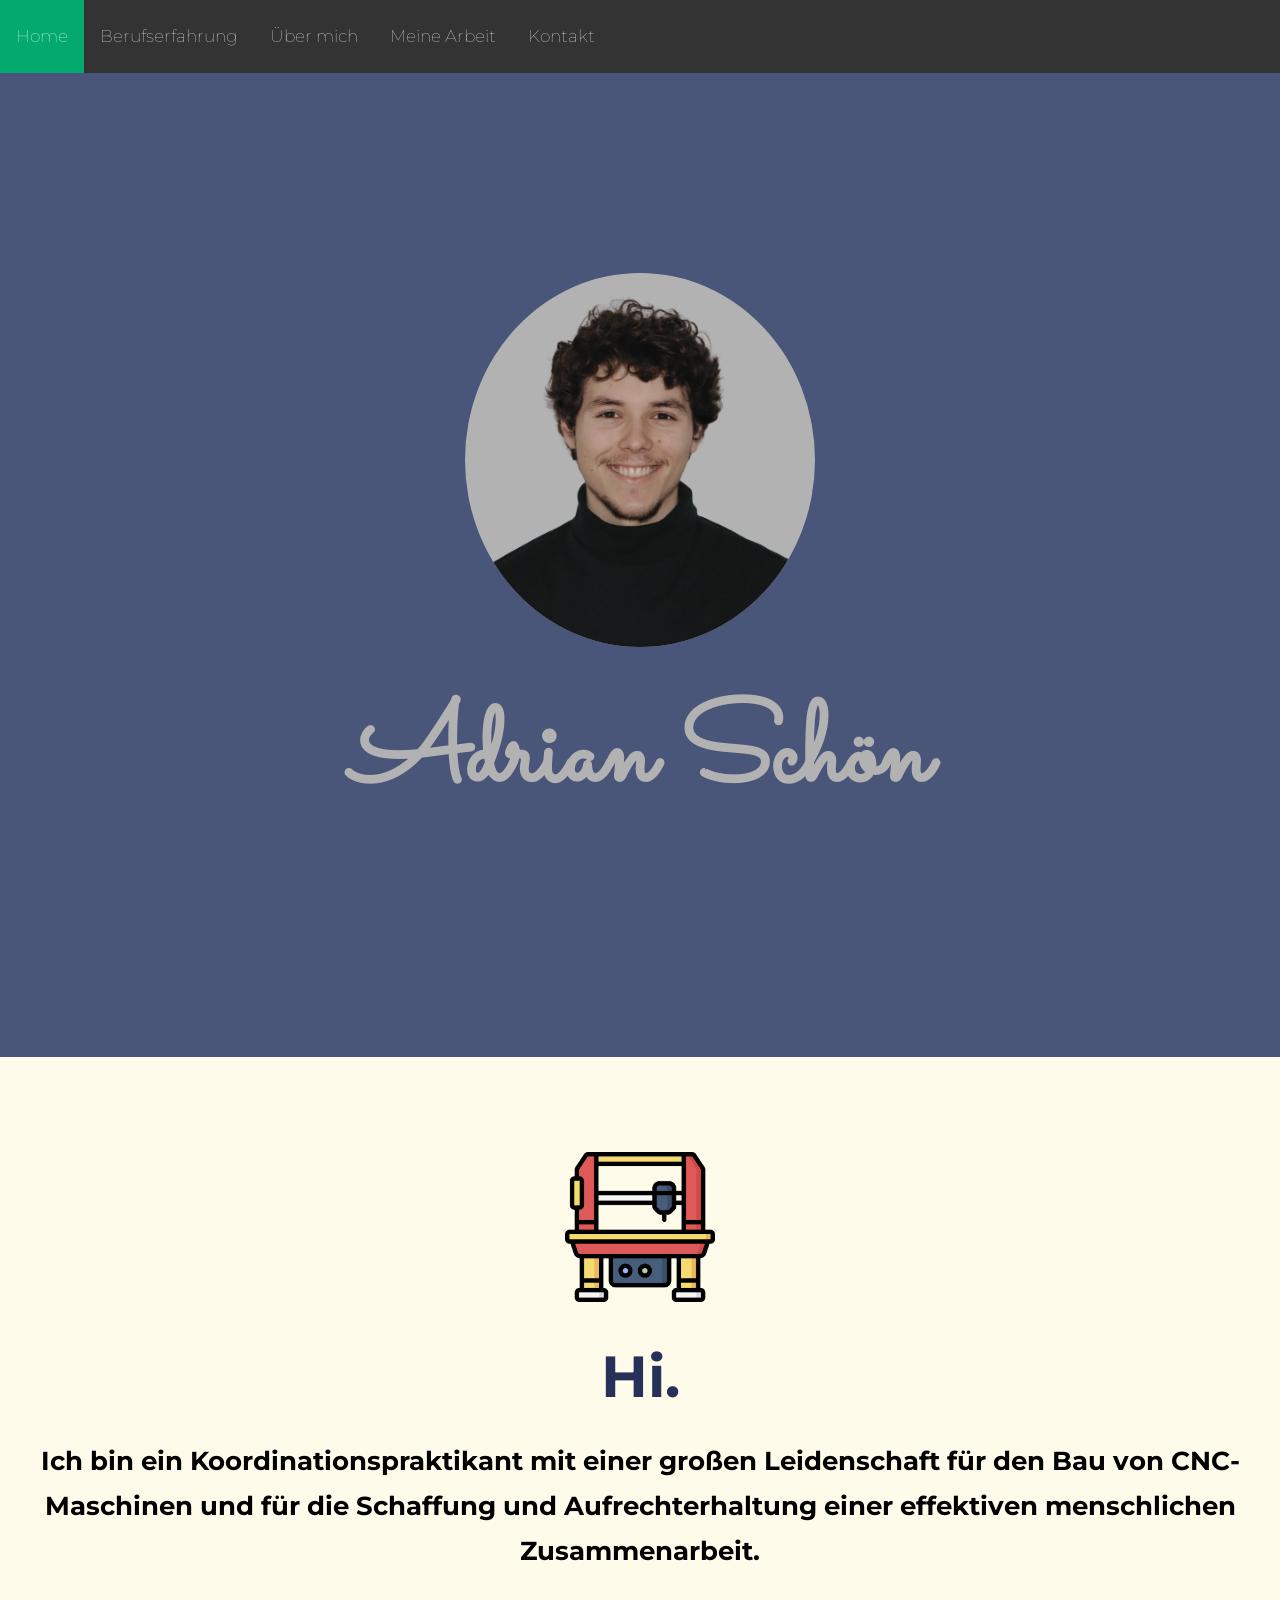
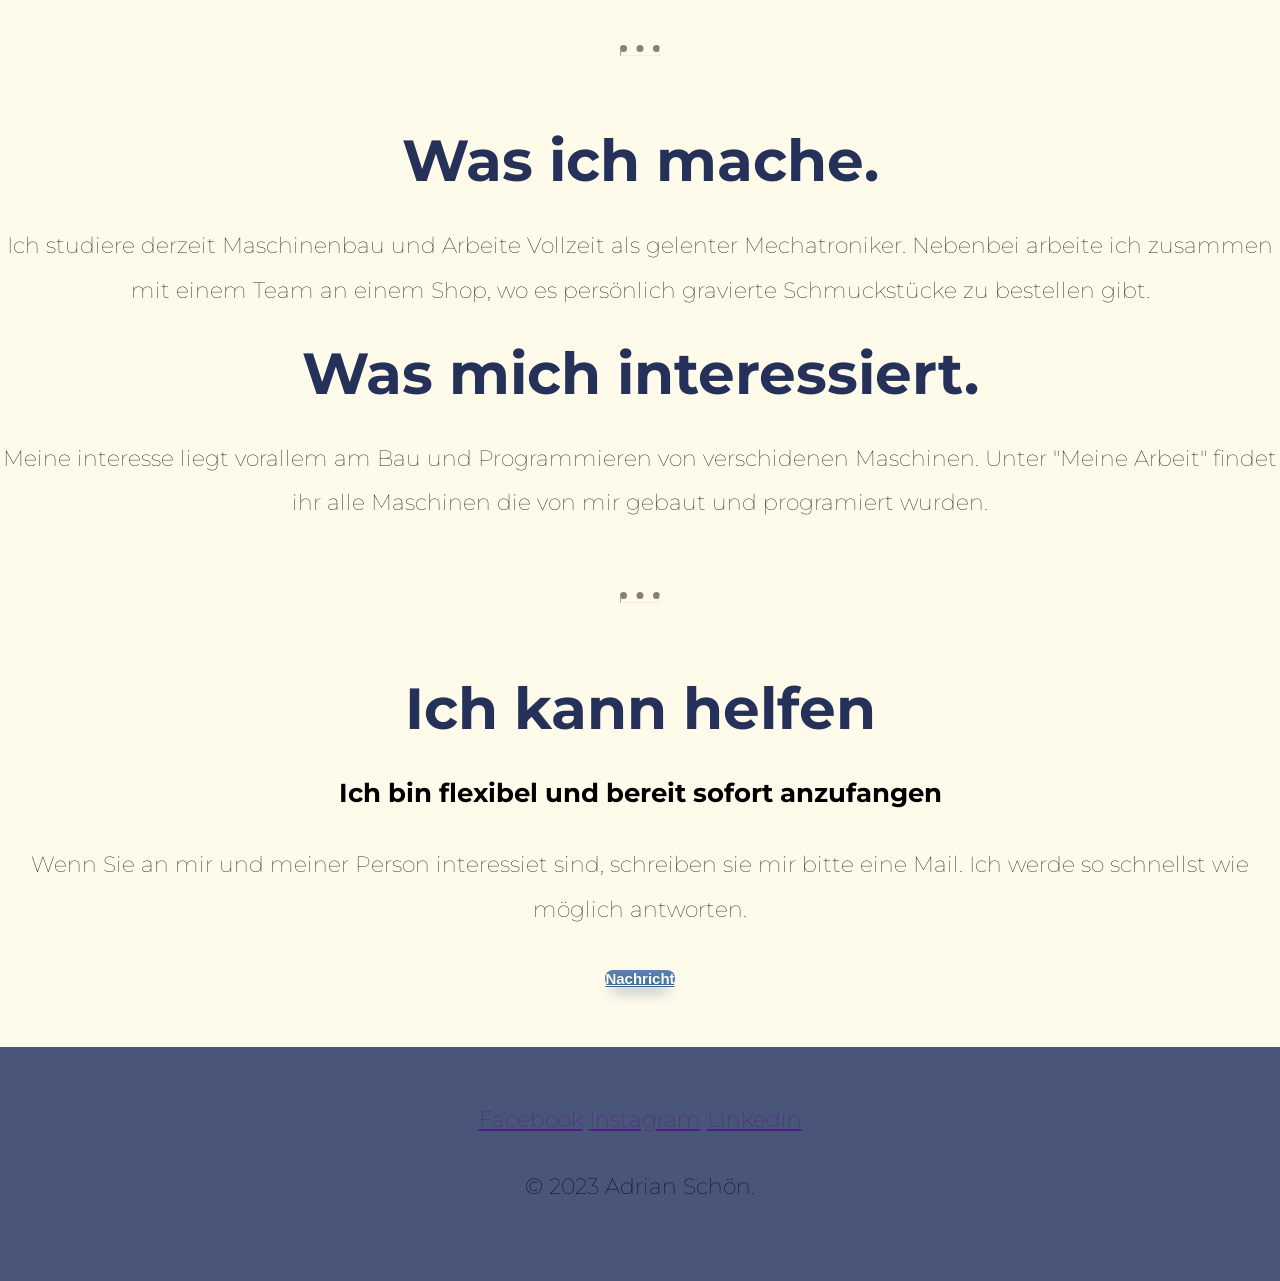
<file: Adrian Schon/index.html>
<!DOCTYPE html>
<html lang="en" dir="ltr">
  <head>
    <meta charset="utf-8">
    <title>Adrian Schön - persönliche seite</title>
    <link rel="icon" href="favicon.com">
    <link rel="stylesheet" href="css/styles.css">
    <link rel="preconnect" href="https://fonts.googleapis.com">
    <link rel="preconnect" href="https://fonts.gstatic.com" crossorigin>
    <link href="https://fonts.googleapis.com/css2?family=Cookie&family=Montserrat:wght@200;400&family=Sacramento&display=swap" rel="stylesheet">
  </head>
  <body>
  <div class="topnav">
    <a class="active" href="index.html">Home</a>
    <a href="cv.html">Berufserfahrung</a>
    <a href="cv.html">Über mich</a>
    <a href="#news">Meine Arbeit</a>
    <a href="kontakt.html">Kontakt</a>
  </div>
  <div class="first-container">
    <a href="cv.html"><img class="jpg" width="350px" src="fotka.png" alt="photo"></a>
    <h1 class="name">Adrian Schön</h1>
  </div>
  <br>
  <div id="rest">
    <a href="#moje maszyny"><img width="150px" src="factory.png" alt="machine"></a>
    <h1>Hi.</h1>
    <h3>Ich bin ein Koordinationspraktikant mit einer großen Leidenschaft für den Bau von CNC-Maschinen und für die Schaffung und Aufrechterhaltung einer effektiven menschlichen Zusammenarbeit.</h3>
    <br>
    <hr>
    <br>
    <h1>Was ich mache.</h1>
    <p>Ich studiere derzeit Maschinenbau und Arbeite Vollzeit als gelenter Mechatroniker. Nebenbei arbeite ich zusammen mit einem Team an einem Shop, wo es persönlich gravierte Schmuckstücke zu bestellen gibt.</p>
    <h1>Was mich interessiert.</h1>
    <p>Meine interesse liegt vorallem am Bau und Programmieren von verschidenen Maschinen. Unter "Meine Arbeit" findet ihr alle Maschinen die von mir gebaut und programiert wurden.</p>
  <br>
  <hr>
  <br>
    <h1>Ich kann helfen</h1>
    <h3>Ich bin flexibel und bereit sofort anzufangen</h3>
    <p>Wenn Sie an mir und meiner Person interessiet sind, schreiben sie mir bitte eine Mail. Ich werde so schnellst wie möglich antworten.</p>
    <a class="message" href="mailto:adrians3108@gmail.com">Nachricht</a>
    <br>
    <br>
  </div>
  <div class="last-container">
    <a href="">Facebook</a>
    <a href="">Instagram</a>
    <a href="">Linkedin</a>
    <p>© 2023 Adrian Schön.</p>
  </div>
  </body>
</html>
</file>
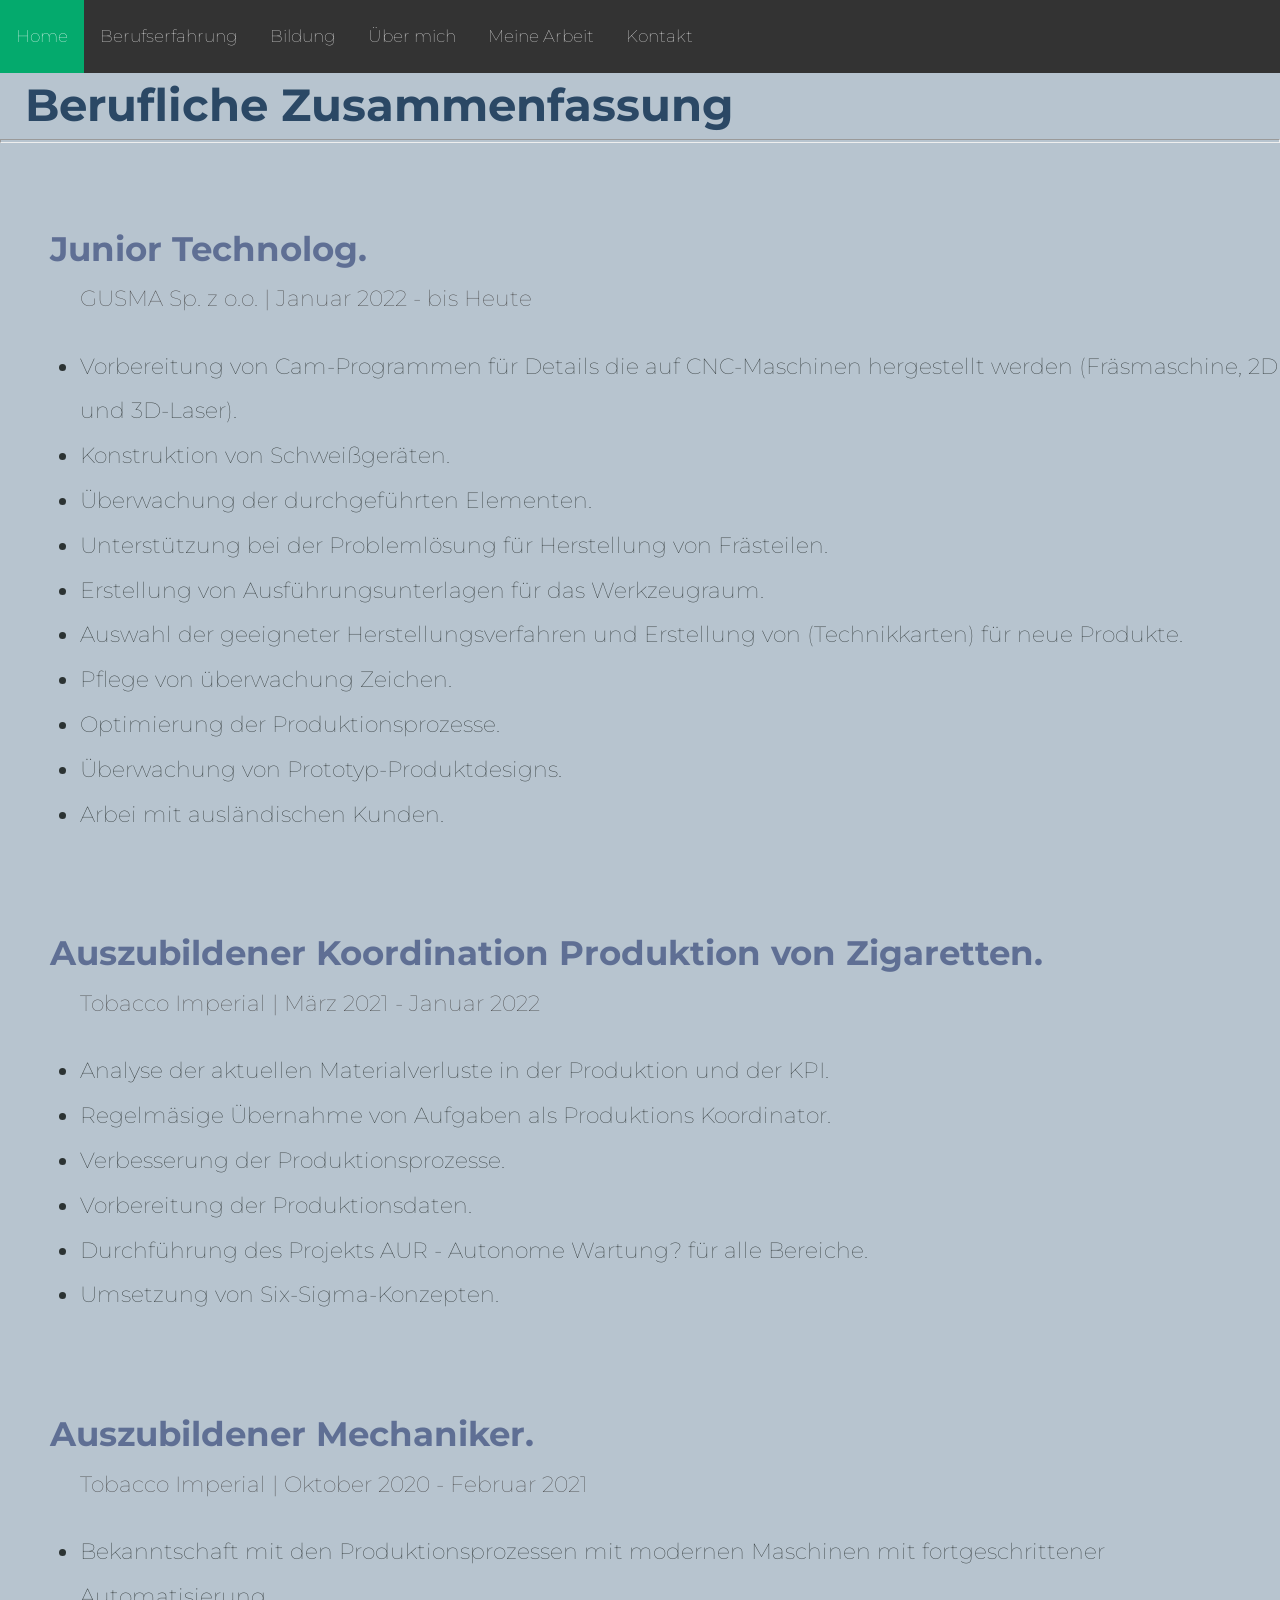
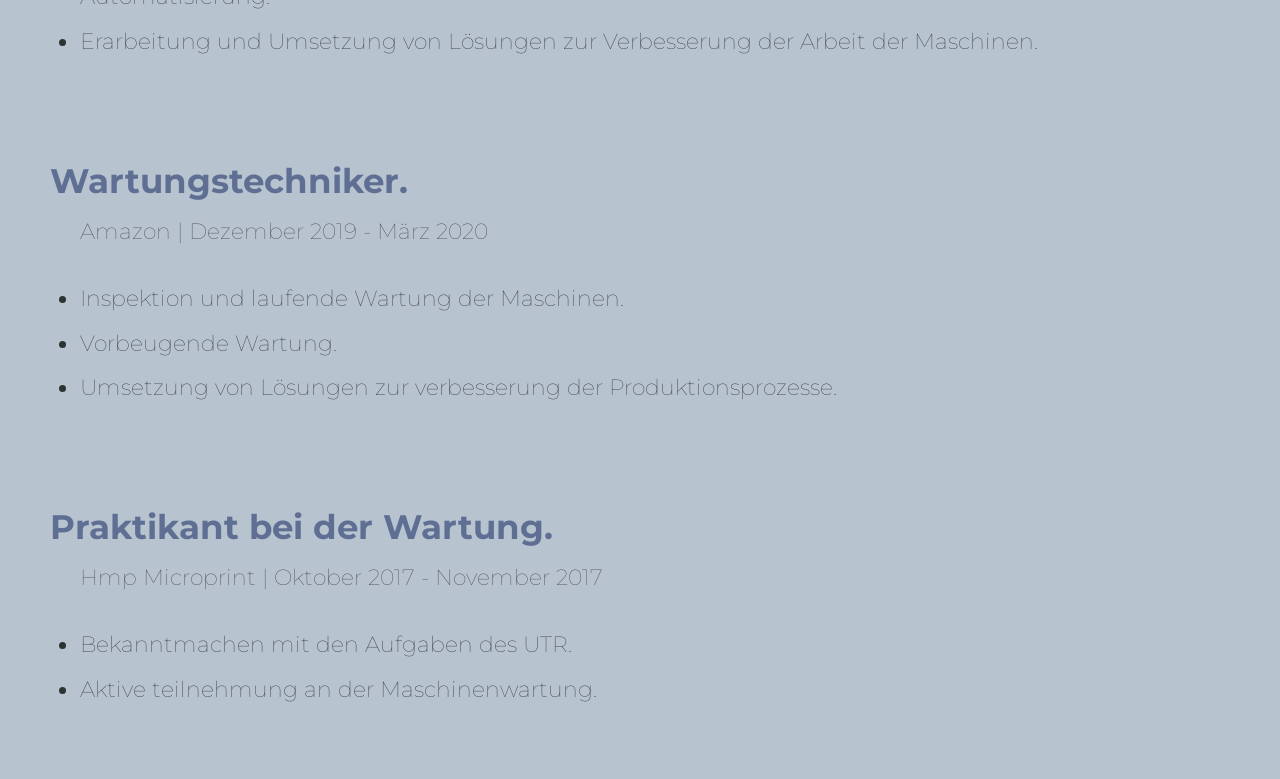
<file: Adrian Schon/beruf.html>
<!DOCTYPE html>
<html lang="en" dir="ltr">
  <head>
    <meta charset="utf-8">
    <title>Berufserfahrung</title>
    <link rel="icon" href="favicon.com">
    <link rel="stylesheet" href="css/styles2.css">
    <link rel="preconnect" href="https://fonts.googleapis.com">
    <link rel="preconnect" href="https://fonts.gstatic.com" crossorigin>
    <link href="https://fonts.googleapis.com/css2?family=Cookie&family=Montserrat:wght@200;400&family=Sacramento&display=swap" rel="stylesheet">
  </head>
  <body>
    <div class="topnav">
      <a class="active" href="index.html">Home</a>
      <a href="beruf.html">Berufserfahrung</a>
      <a href="bildung.html">Bildung</a>
      <a href="cv.html">Über mich</a>
      <a href="#news">Meine Arbeit</a>
      <a href="kontakt.html">Kontakt</a>
    </div>

    <h1>Berufliche Zusammenfassung</h1>
    <hr>
    <div class="rest">
    <br>
    <h2>Junior Technolog.</h2>
    <p>GUSMA Sp. z o.o. | Januar 2022 - bis Heute</p>
    <ul>
      <li>Vorbereitung von Cam-Programmen für Details die auf CNC-Maschinen hergestellt werden (Fräsmaschine, 2D und 3D-Laser).</li>
      <li>Konstruktion von Schweißgeräten.</li>
      <li>Überwachung der durchgeführten Elementen.</li>
      <li>Unterstützung bei der Problemlösung für Herstellung von Frästeilen.</li>
      <li>Erstellung von Ausführungsunterlagen für das Werkzeugraum.</li>
      <li>Auswahl der geeigneter Herstellungsverfahren und Erstellung von (Technikkarten) für neue Produkte.</li>
      <li>Pflege von überwachung Zeichen.</li>
      <li>Optimierung der Produktionsprozesse.</li>
      <li>Überwachung von Prototyp-Produktdesigns.</li>
      <li>Arbei mit ausländischen Kunden.</li>
    </ul>
    <br>
    <h2>Auszubildener Koordination Produktion von Zigaretten.</h2>
    <p>Tobacco Imperial | März 2021 - Januar 2022</p>
    <ul>
      <li>Analyse der aktuellen Materialverluste in der Produktion und der KPI.</li>
      <li>Regelmäsige Übernahme von Aufgaben als Produktions Koordinator.</li>
      <li>Verbesserung der Produktionsprozesse.</li>
      <li>Vorbereitung der Produktionsdaten.</li>
      <li>Durchführung des Projekts AUR - Autonome Wartung? für alle Bereiche.</li>
      <li>Umsetzung von Six-Sigma-Konzepten.</li>
    </ul>

        <br>
        <h2>Auszubildener Mechaniker.</h2>
        <p>Tobacco Imperial | Oktober 2020 - Februar 2021</p>
        <ul>
          <li>Bekanntschaft mit den Produktionsprozessen mit modernen Maschinen mit fortgeschrittener Automatisierung.</li>
          <li>Erarbeitung und Umsetzung von Lösungen zur Verbesserung der Arbeit der Maschinen.</li>
      </ul>
      <br>
      <h2>Wartungstechniker.</h2>
      <p>Amazon | Dezember 2019 - März 2020</p>
      <ul>
        <li>Inspektion und laufende Wartung der Maschinen.</li>
        <li>Vorbeugende Wartung.</li>
        <li>Umsetzung von Lösungen zur verbesserung der Produktionsprozesse.</li>
      </ul>
      <br>
      <h2>Praktikant bei der Wartung.</h2>
      <p>Hmp Microprint | Oktober 2017 - November 2017</p>
      <ul>
        <li>Bekanntmachen mit den Aufgaben des UTR.</li>
        <li>Aktive teilnehmung an der Maschinenwartung.</li>
        </ul>
      <br>
  </body>
</html>
</file>
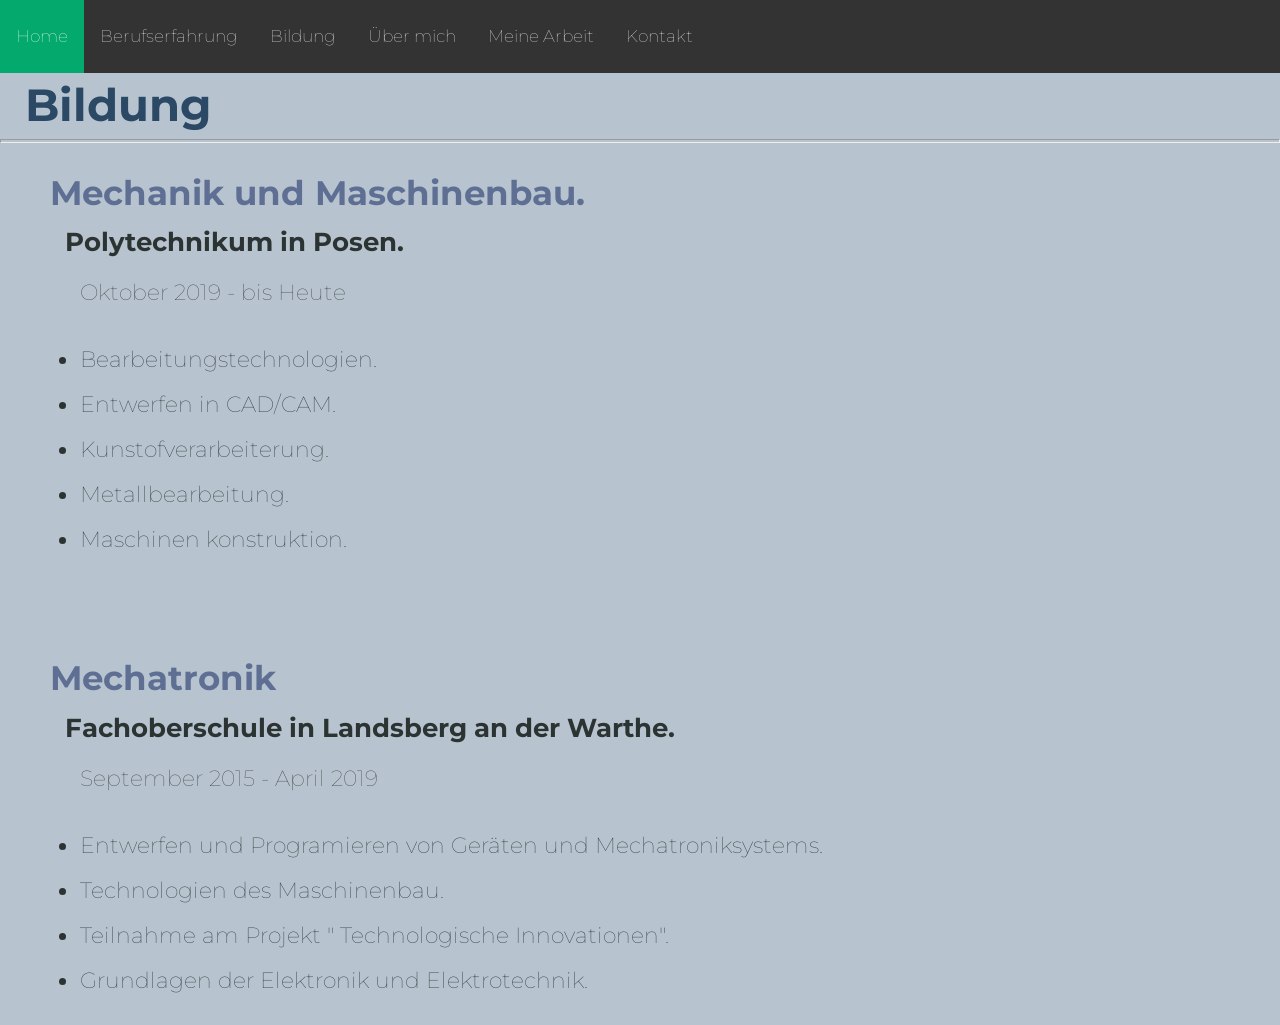
<file: Adrian Schon/bildung.html>
<!DOCTYPE html>
<html lang="en" dir="ltr">
  <head>
    <meta charset="utf-8">
    <title>Bildung</title>
    <link rel="icon" href="favicon.com">
    <link rel="stylesheet" href="css/styles2.css">
    <link rel="preconnect" href="https://fonts.googleapis.com">
    <link rel="preconnect" href="https://fonts.gstatic.com" crossorigin>
    <link href="https://fonts.googleapis.com/css2?family=Cookie&family=Montserrat:wght@200;400&family=Sacramento&display=swap" rel="stylesheet">
  </head>
  <body>
    <div class="topnav">
      <a class="active" href="index.html">Home</a>
      <a href="beruf.html">Berufserfahrung</a>
      <a href="bildung.html">Bildung</a>
      <a href="cv.html">Über mich</a>
      <a href="#news">Meine Arbeit</a>
      <a href="kontakt.html">Kontakt</a>
    </div>

    <h1>Bildung</h1>
    <hr>
    <div class="rest">
    <h2>Mechanik und Maschinenbau.</h2>
    <h3>Polytechnikum in Posen.</h3>
    <p>Oktober 2019 - bis Heute</p>
    <ul>
      <li>Bearbeitungstechnologien.</li>
      <li>Entwerfen in CAD/CAM.</li>
      <li>Kunstofverarbeiterung.</li>
      <li>Metallbearbeitung.</li>
      <li>Maschinen konstruktion.</li>
    </ul>
    <br>
    <h2>Mechatronik</h2>
    <h3>Fachoberschule in Landsberg an der Warthe.</h3>
    <p>September 2015 - April 2019</p>
    <ul>
      <li>Entwerfen und Programieren von Geräten und Mechatroniksystems.</li>
      <li>Technologien des Maschinenbau.</li>
      <li>Teilnahme am Projekt " Technologische Innovationen".</li>
      <li>Grundlagen der Elektronik und Elektrotechnik.</li>
      </ul>
    </div>
  </body>
</html>
</file>
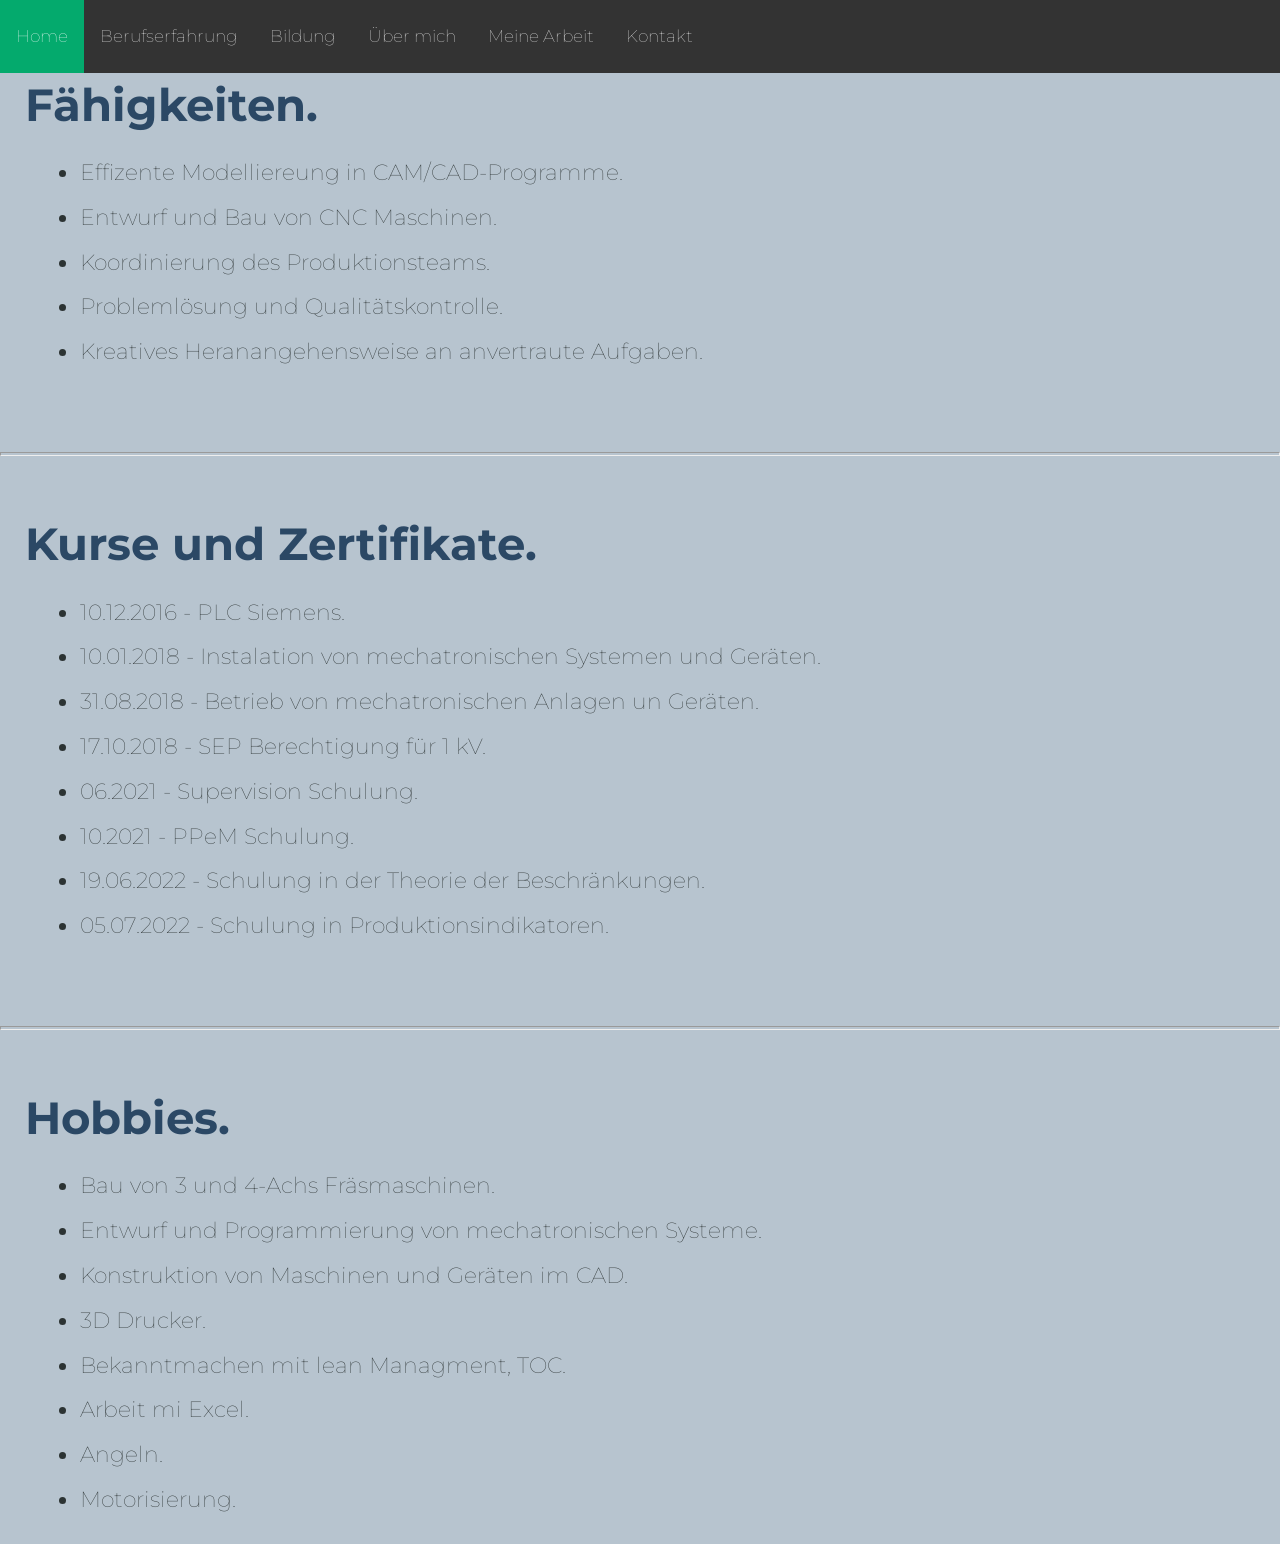
<file: Adrian Schon/cv.html>
<!DOCTYPE html>
<html lang="en" dir="ltr">
  <head>
    <meta charset="utf-8">
    <title>Mein Lebenslauf</title>
    <link rel="stylesheet" href="css/styles2.css">
    <link rel="icon" href="favicon.com">
    <link rel="preconnect" href="https://fonts.googleapis.com">
    <link rel="preconnect" href="https://fonts.gstatic.com" crossorigin>
    <link href="https://fonts.googleapis.com/css2?family=Cookie&family=Montserrat:wght@200;400&family=Sacramento&display=swap" rel="stylesheet">
  </head>
  <body>
    <div class="topnav">
      <a class="active" href="index.html">Home</a>
      <a href="beruf.html">Berufserfahrung</a>
      <a href="bildung.html">Bildung</a>
      <a href="cv.html">Über mich</a>
      <a href="#news">Meine Arbeit</a>
      <a href="kontakt.html">Kontakt</a>
    </div>
  <h1>Fähigkeiten.</h1>
  <div class="rest">
  <ul>
    <li>Effizente Modelliereung in CAM/CAD-Programme.</li>
    <li>Entwurf und Bau von CNC Maschinen.</li>
    <li>Koordinierung des Produktionsteams.</li>
    <li>Problemlösung und Qualitätskontrolle.</li>
    <li>Kreatives Heranangehensweise an anvertraute Aufgaben.</li>
  </ul>
  <br>
</div>
  <hr class="hr">
  <br>
  <h1>Kurse und Zertifikate.</h1>
  <div class="rest">
  <ul>
    <li>10.12.2016 - PLC Siemens.</li>
    <li>10.01.2018 - Instalation von mechatronischen Systemen und Geräten.</li>
    <li>31.08.2018 - Betrieb von mechatronischen Anlagen un Geräten.</li>
    <li>17.10.2018 - SEP Berechtigung für 1 kV.</li>
    <li>06.2021 - Supervision Schulung.</li>
    <li>10.2021 - PPeM Schulung.</li>
    <li>19.06.2022 - Schulung in der Theorie der Beschränkungen.</li>
    <li>05.07.2022 - Schulung in Produktionsindikatoren.</li>
  </ul>
  <br>
</div>
  <hr class="hr">
  <br>
  <h1>Hobbies.</h1>
  <div class="rest">
  <ul>
    <li>Bau von 3 und 4-Achs Fräsmaschinen.</li>
    <li>Entwurf und Programmierung von mechatronischen Systeme.</li>
    <li>Konstruktion von Maschinen und Geräten im CAD.</li>
    <li>3D Drucker.</li>
    <li>Bekanntmachen mit lean Managment, TOC.</li>
    <li>Arbeit mi Excel.</li>
    <li>Angeln.</li>
    <li>Motorisierung.</li>
  </div>
  </body>
</html>
</file>
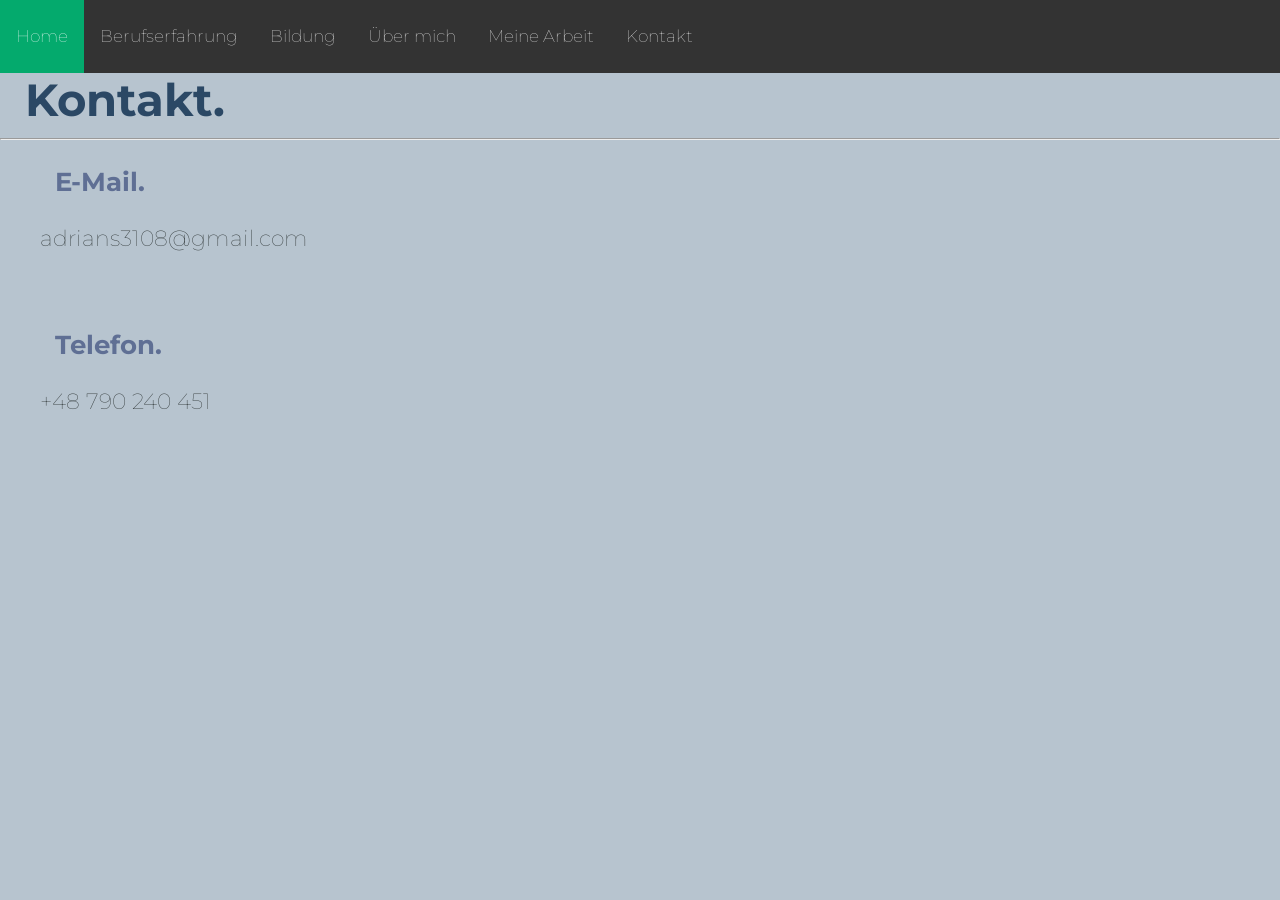
<file: Adrian Schon/kontakt.html>
<!DOCTYPE html>
<html lang="en" dir="ltr">
  <head>
    <meta charset="utf-8">
    <title>Kontaktiere mich</title>
    <link rel="icon" href="favicon.com">
    <link rel="stylesheet" href="css/styles3.css">
    <link rel="preconnect" href="https://fonts.googleapis.com">
    <link rel="preconnect" href="https://fonts.gstatic.com" crossorigin>
    <link href="https://fonts.googleapis.com/css2?family=Cookie&family=Montserrat:wght@200;400&family=Sacramento&display=swap" rel="stylesheet">
  </head>
  <body>
    <div class="topnav">
      <a class="active" href="index.html">Home</a>
      <a href="beruf.html">Berufserfahrung</a>
      <a href="bildung.html">Bildung</a>
      <a href="cv.html">Über mich</a>
      <a href="#news">Meine Arbeit</a>
      <a href="kontakt.html">Kontakt</a>
    </div>

    <h1>Kontakt.</h1>
    <hr>
    <div class="rest">

    <h3>E-Mail.</h3>
    <p>adrians3108@gmail.com</p>
    <br>
    <h3>Telefon.</h3>
    <p>+48 790 240 451</p>

    </div>
  </body>
</html>
</file>
<file: Adrian Schon/css/styles.css>
body {
  text-align: center;
  font-weight: lighter;
  font-family: "Montserrat", sans-serif;
  margin: 0px;
  background-color: #FFFBEB;
  line-height: 200%;
  font-size: 140%;
}

h1 {
  color: #263159;
  font-size: 260%;
}
hr {
  border-top: dotted #8B7E74 7px;
  width: 3%;
  height: 3px;
  margin: 0 auto;
}

.first-container {
  background-color: #495579;
  margin: 0px 0px 50px 0px;
  padding: 200px;
}

.name {
  color: #B2B2B2;
  font-family: "Sacramento", cursive;
  font-size: 500%;
}

.topnav {
  background-color: #333;
  overflow: hidden;

}

.topnav a {
  float: left;
  color: #f2f2f2;
  text-align: center;
  padding: 14px 16px;
  text-decoration: none;
  font-size: 17px;
}

.topnav a:hover {
  background-color: #ddd;
  color: black;
}

.topnav a.active {
  background-color: #04AA6D;
  color: white;
}
.last-container {
  background-color: #495579;
  padding: 50px;
  margin: 0px;
}

.message {
  font-size:15px;
  font-family:Arial;
  width:140px;
  height:50px;
  border-width:1px;
  color:#fff;
  border-color:rgba(89, 130, 179, 1);
  font-weight:bold;
  border-top-left-radius:8px;
  border-top-right-radius:8px;
  border-bottom-left-radius:8px;
  border-bottom-right-radius:8px;
  box-shadow: 0px 10px 14px -7px rgba(39, 82, 115, 1);
  text-shadow: 0px 1px 0px rgba(61, 96, 138, 1);
  background:linear-gradient(rgba(89, 130, 179, 1), rgba(64, 114, 153, 1));
}

.message:hover {
  background: linear-gradient(rgba(64, 114, 153, 1), rgba(89, 130, 179, 1));
}
.jpg {
  border-radius: 100%;
  background-color: #B2B2B2;
}
.jpg:hover {
  background-color: #3C4048;
}

}
#rest {
  padding-left: 200px;
  padding-right: 200px;
}
</file>
<file: Adrian Schon/css/styles2.css>
body {
  text-align: left;
  background-color: #B7C4CF;
  color: #2C3333;
  font-size: 140%;
  font-weight: lighter;
  margin: 0px;
  font-family: "Montserrat", sans-serif;
  line-height: 200%;
}

h1 {
  color: #2B4865;
  margin-bottom: 10px;
  margin-top: 10px;
  padding-left: 25px;
}
h2 {
  color: #5F6F94;
  margin-bottom: 5px;
  margin-left: 10px;
}
h3 {
  margin-bottom: 5px;
  margin-top: 0px;
  margin-left: 25px;
}
p {
  margin: 5px auto 0px 40px;
  color: #434242;
}

hr {
  height: 2px;

}
.topnav {
  background-color: #333;
  overflow: hidden;

}

.topnav a {
  float: left;
  color: #f2f2f2;
  text-align: center;
  padding: 14px 16px;
  text-decoration: none;
  font-size: 17px;
}

.topnav a:hover {
  background-color: #ddd;
  color: black;
}

.topnav a.active {
  background-color: #04AA6D;
  color: white;
}

.topnav {
  background-color: #333;
  overflow: hidden;

}

.topnav a {
  float: left;
  color: #f2f2f2;
  text-align: center;
  padding: 14px 16px;
  text-decoration: none;
  font-size: 17px;
}

.topnav a:hover {
  background-color: #ddd;
  color: black;
}

.topnav a.active {
  background-color: #04AA6D;
  color: white;
}

.rest {
  padding-left: 40px;
}
</file>
<file: Adrian Schon/css/styles3.css>
body {
  text-align: left;
  background-color: #B7C4CF;
  color: #2C3333;
  font-size: 140%;
  font-weight: lighter;
  margin: 0px;
  font-family: "Montserrat", sans-serif;

}

.topnav {
  background-color: #333;
  overflow: hidden;
  line-height: 200%;
}

.topnav a {
  float: left;
  color: #f2f2f2;
  text-align: center;
  padding: 14px 16px;
  text-decoration: none;
  font-size: 17px;
}

.topnav a:hover {
  background-color: #ddd;
  color: black;
}

.topnav a.active {
  background-color: #04AA6D;
  color: white;
}

.rest {
  padding-left: 40px;
}

h3 {
  padding-left: 15px;
  color: #5F6F94;
}
h1 {
  padding-left: 25px;
  color: #2B4865;
  margin: 0px;
}
</file>
